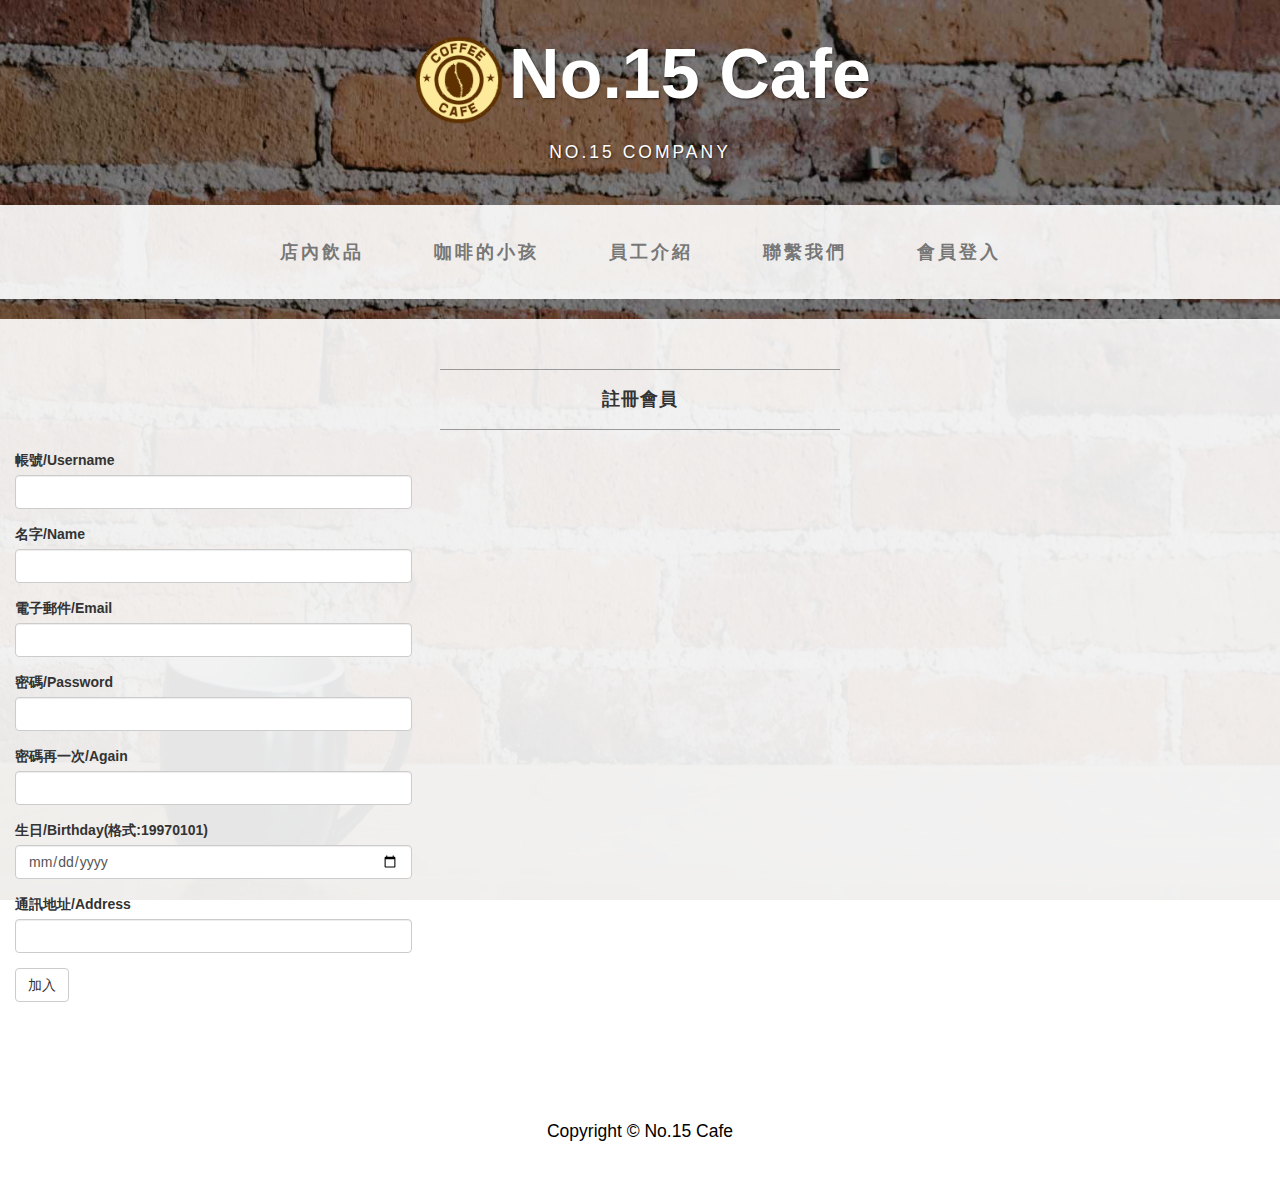
<file: ADD.html>
<!DOCTYPE html>
<html lang="en">

<head>

    <meta charset="utf-8">
    <meta http-equiv="X-UA-Compatible" content="IE=edge">
    <meta name="viewport" content="width=device-width, initial-scale=1">
    <meta name="description" content="">
    <meta name="author" content="">
    <meta http-equiv="Content-Type" content="text/html; charset=utf-8" />
    <title>聯繫我們</title>

    <!-- Bootstrap Core CSS -->
    <link href="css/bootstrap.min.css" rel="stylesheet">

    <!-- Custom CSS -->
    <link href="css/business-casual.css" rel="stylesheet">

    <!-- Fonts -->
    <!--<link href="https://fonts.googleapis.com/css?family=Open+Sans:300italic,400italic,600italic,700italic,800italic,400,300,600,700,800" rel="stylesheet" type="text/css">
    <link href="https://fonts.googleapis.com/css?family=Josefin+Slab:100,300,400,600,700,100italic,300italic,400italic,600italic,700italic" rel="stylesheet" type="text/css">-->

    <!-- HTML5 Shim and Respond.js IE8 support of HTML5 elements and media queries -->
    <!-- WARNING: Respond.js doesn't work if you view the page via file:// -->
    <!--[if lt IE 9]>
        <script src="https://oss.maxcdn.com/libs/html5shiv/3.7.0/html5shiv.js"></script>
        <script src="https://oss.maxcdn.com/libs/respond.js/1.4.2/respond.min.js"></script>
    <![endif]-->

    <script>
        function submit() {
            alert("完成寄出！");
        }

    </script>

</head>

<body>

    <div class="brand"><img src="coffee.png" alt="Mountain View" style="width:100px;height:100px;text-align:center">No.15 Cafe </div>
   
    <div class="address-bar">No.15 Company</div>

    <!-- Navigation -->
    <nav class="navbar navbar-default" role="navigation">
        <div class="container">
            <!-- Brand and toggle get grouped for better mobile display -->
            <div class="navbar-header">
                <button type="button" class="navbar-toggle" data-toggle="collapse" data-target="#bs-example-navbar-collapse-1">
                    <span class="sr-only">Toggle navigation</span>
                    <span class="icon-bar"></span>
                    <span class="icon-bar"></span>
                    <span class="icon-bar"></span>
                </button>
                <!-- navbar-brand is hidden on larger screens, but visible when the menu is collapsed -->
                <a class="navbar-brand" href="index.html">Business Casual</a>
            </div>
            <!-- Collect the nav links, forms, and other content for toggling -->
            <div class="collapse navbar-collapse" id="bs-example-navbar-collapse-1">
                <ul class="nav navbar-nav">
                    <li>
                        <a href="index.html"><strong>店內飲品</strong></a>
                    </li>
                    <li>
                        <a href="blog.html"><strong>咖啡的小孩</strong></a>
                    </li>
                    <li>
                        <a href="booking.html"><strong>員工介紹</strong></a>
                    </li>
                    <li>
                        <a href="contact.html"><strong>聯繫我們</strong></a>
                    </li>
                    <li>
                        <a href="open.php"><strong>會員登入</strong></a>
                    </li>
                    
                </ul>
            </div>
            <!-- /.navbar-collapse -->
        </div>
        <!-- /.container -->
    </nav>

   

        <div class="row">
            <div class="box">
                <div class="col-lg-12">
                    <hr>
                    <h2 class="intro-text text-center">
                        <strong>註冊會員</strong>
                    </h2>
                    <hr>
                    
                    <form name="form" method="post" action="register_finish.php">
                    <form role="form">
                        <div class="row">
                             <div class="form-group col-lg-4">
                                <label >帳號/Username</label>
                                <input  type="text" name="id" class="form-control">
                            </div>
                            <div class="clearfix"></div>
                             
                            <div class="form-group col-lg-4">
                                <label>名字/Name</label>
                                <input type="text" name="nam" class="form-control">
                            </div>
                             <div class="clearfix"></div>
                            <div class="form-group col-lg-4">
                                <label>電子郵件/Email 
                                </label>
                                <input type="email" name="emai" class="form-control">
                            </div>
                             
                             <div class="clearfix"></div>
                            <div class="form-group col-lg-4">
                                <label>密碼/Password</label>
                                <input type="password" name="pw" class="form-control">
                            </div>
                            <div class="clearfix"></div>
                             <div class="form-group col-lg-4">
                                <label>密碼再一次/Again</label>
                                <input type="password" name="pw2" class="form-control">
                            </div>
                            <div class="clearfix"></div>
                             <div class="form-group col-lg-4">
                                <label>生日/Birthday(格式:19970101)</label>
                                <input type="date" name="bir" class="form-control">
                            </div>
                            <div class="clearfix"></div>
                             <div class="form-group col-lg-4">
                                <label>通訊地址/Address</label>
                                <input type="text" name="sddr" class="form-control">
                            </div>
                           
                            <div class="form-group col-lg-12">
                                <input type="hidden" name="save" value="contact">
                                <button type="submit" class="btn btn-default" onclick="alert('填寫完成!')">加入</button>
                            </div>
                        </div>
                    </form>
                </div>
            </div>
        </div>

    </div>
    <!-- /.container -->

    <footer>
        <div class="container">
            <div class="row">
                <div class="col-lg-12 text-center">
                     <p>Copyright &copy; No.15 Cafe </p>
                </div>
            </div>
        </div>
    </footer>

    <!-- jQuery -->
    <script src="js/jquery.js"></script>

    <!-- Bootstrap Core JavaScript -->
    <script src="js/bootstrap.min.js"></script>

</body>

</html>
</file>
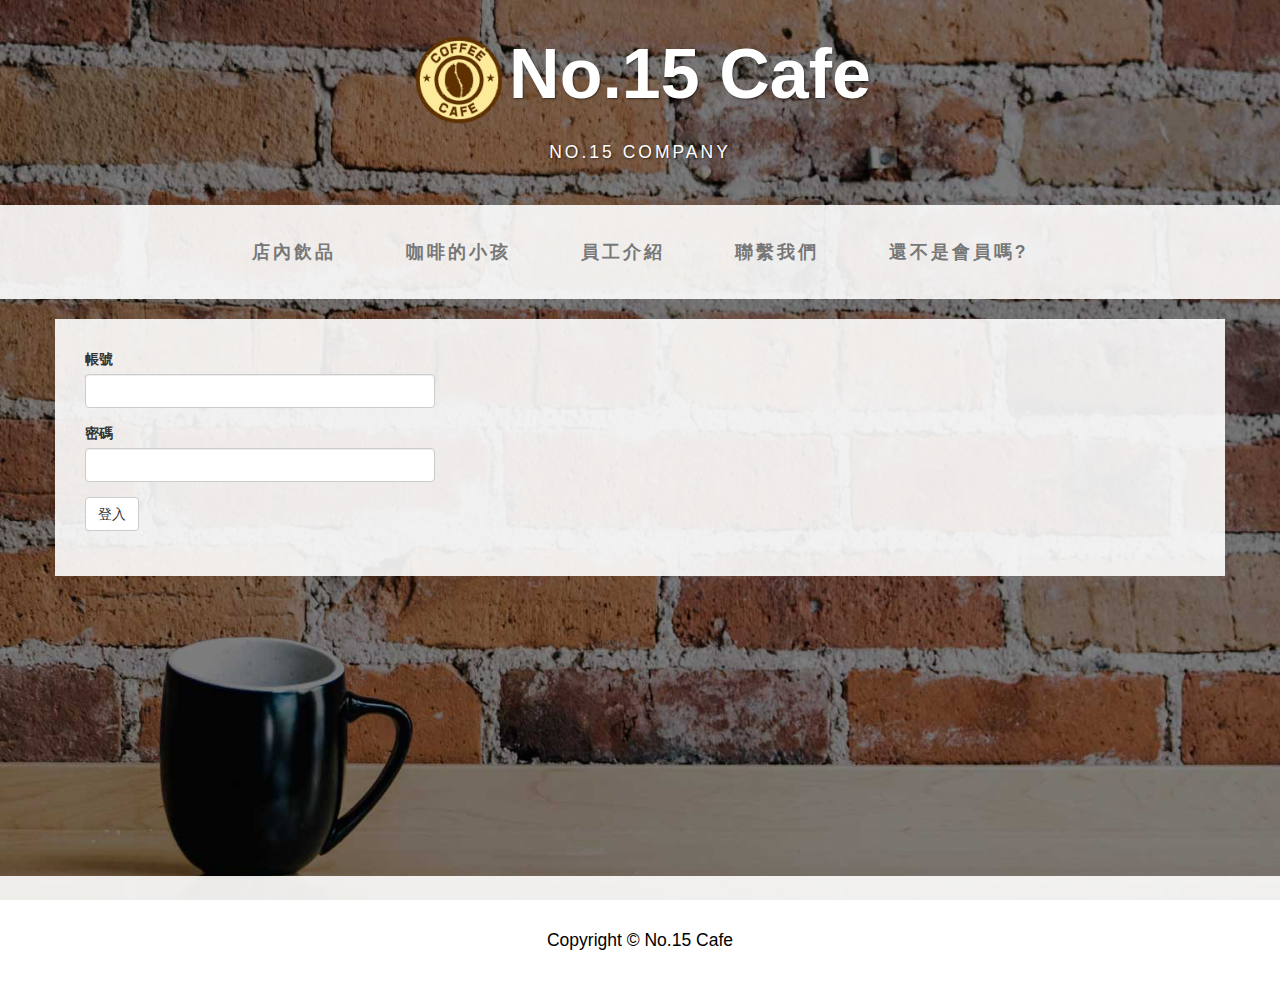
<file: open.html>
<!DOCTYPE html>
<html lang="en">

<head>

    <meta charset="utf-8">
    <meta http-equiv="X-UA-Compatible" content="IE=edge">
    <meta name="viewport" content="width=device-width, initial-scale=1">
    <meta name="description" content="">
    <meta name="author" content="">

    <title>聯繫我們</title>

    <!-- Bootstrap Core CSS -->
    <link href="css/bootstrap.min.css" rel="stylesheet">

    <!-- Custom CSS -->
    <link href="css/business-casual.css" rel="stylesheet">

    <!-- Fonts -->
    <!--<link href="https://fonts.googleapis.com/css?family=Open+Sans:300italic,400italic,600italic,700italic,800italic,400,300,600,700,800" rel="stylesheet" type="text/css">
    <link href="https://fonts.googleapis.com/css?family=Josefin+Slab:100,300,400,600,700,100italic,300italic,400italic,600italic,700italic" rel="stylesheet" type="text/css">-->

    <!-- HTML5 Shim and Respond.js IE8 support of HTML5 elements and media queries -->
    <!-- WARNING: Respond.js doesn't work if you view the page via file:// -->
    <!--[if lt IE 9]>
        <script src="https://oss.maxcdn.com/libs/html5shiv/3.7.0/html5shiv.js"></script>
        <script src="https://oss.maxcdn.com/libs/respond.js/1.4.2/respond.min.js"></script>
    <![endif]-->

    <script>
        function submit() {
            alert("完成寄出！");
        }

    </script>

</head>

<body>

    <div class="brand"><img src="coffee.png" alt="Mountain View" style="width:100px;height:100px;text-align:center">No.15 Cafe </div>
   
    <div class="address-bar">No.15 Company</div>

    <!-- Navigation -->
    <nav class="navbar navbar-default" role="navigation">
        <div class="container">
            <!-- Brand and toggle get grouped for better mobile display -->
            <div class="navbar-header">
                <button type="button" class="navbar-toggle" data-toggle="collapse" data-target="#bs-example-navbar-collapse-1">
                    <span class="sr-only">Toggle navigation</span>
                    <span class="icon-bar"></span>
                    <span class="icon-bar"></span>
                    <span class="icon-bar"></span>
                </button>
                <!-- navbar-brand is hidden on larger screens, but visible when the menu is collapsed -->
                <a class="navbar-brand" href="index.html">Business Casual</a>
            </div>
            <!-- Collect the nav links, forms, and other content for toggling -->
            <div class="collapse navbar-collapse" id="bs-example-navbar-collapse-1">
                <ul class="nav navbar-nav">
                    <li>
                        <a href="index.html"><strong>店內飲品</strong></a>
                    </li>
                    <li>
                        <a href="blog.html"><strong>咖啡的小孩</strong></a>
                    </li>
                    <li>
                        <a href="booking.html"><strong>員工介紹</strong></a>
                    </li>
                    <li>
                        <a href="contact.html"><strong>聯繫我們</strong></a>
                    </li>
                    
                    <li>
                        <a href="ADD.html"><strong>還不是會員嗎?</strong></a>
                    </li>
                </ul>
            </div>
            <!-- /.navbar-collapse -->
        </div>
        <!-- /.container -->
    </nav>

    <div class="container">
     
       

        <div class="row">
            <div class="box">
                <div class="col-lg-12">
                   
                    <form role="form">
                        <div class="row">

                            <div class="form-group col-lg-4" >
                                 
                                <label>帳號</label>
                                <input type="text" class="form-control">
                            </div>
                            <div class="clearfix"></div>
                            <div class="form-group col-lg-4">
                                <label>密碼
                                </label>
                                <input type="email" class="form-control">
                            </div>
                           
                            <div class="form-group col-lg-12">
                                <input type="hidden" name="save" value="contact">
                                <button type="submit" class="btn btn-default" onclick="alert('填寫完成!')">登入</button>
                            </div>
                            
                           
                            
                        </div>
                    </form>
                </div>
            </div>
        </div>

    </div>
    <br><br><br><br><br><br><br><br><br><br><br><br><br><br>
    <!-- /.container -->



    <footer>
        <div class="container">
            <div class="row">
                <div class="col-lg-12 text-center">
                     <p>Copyright &copy; No.15 Cafe </p>
                </div>
            </div>
        </div>
    </footer>

    <!-- jQuery -->
    <script src="js/jquery.js"></script>

    <!-- Bootstrap Core JavaScript -->
    <script src="js/bootstrap.min.js"></script>

</body>

</html>
</file>
<file: css/business-casual.css>
/*!
 * Start Bootstrap - Business Casual (http://startbootstrap.com/)
 * Copyright 2013-2016 Start Bootstrap
 * Licensed under MIT (https://github.com/BlackrockDigital/startbootstrap/blob/gh-pages/LICENSE)
 */

body {
    font-family: "Open Sans","Helvetica Neue",Helvetica,Arial,sans-serif;
    background: url('../img/bg.jpg') no-repeat center center fixed;
    -webkit-background-size: cover;
    -moz-background-size: cover;
    background-size: cover;
    -o-background-size: cover;
}

h1,
h2,
h3,
h4,
h5,
h6 {
    text-transform: uppercase;
    font-family: "Josefin Slab","Helvetica Neue",Helvetica,Arial,sans-serif;
    font-weight: 700;
    letter-spacing: 1px;
}

p {
    font-size: 1.25em;
    line-height: 1.6;
    color: #000;
}

hr {
    max-width: 400px;
    border-color: #999999;
}

.brand,
.address-bar {
    display: none;
}

.navbar-brand {
    text-transform: uppercase;
    font-weight: 900;
    letter-spacing: 2px;
}

.navbar-nav {
    text-transform: uppercase;
    font-weight: 400;
    letter-spacing: 3px;
}

.img-full {
    min-width: 100%;
    
}

.brand-before,
.brand-name {
    text-transform: capitalize;
}

.brand-before {
    margin: 15px 0;
}

.brand-name {
    margin: 0;
    font-size: 4em;
}

.tagline-divider {
    margin: 15px auto 3px;
    max-width: 250px;
    border-color: #999999;
}

.box {
    margin-bottom: 20px;
    padding: 30px 15px;
    background: #fff;
    background: rgba(255,255,255,0.9);
}

.intro-text {
    text-transform: uppercase;
    font-size: 1.25em;
    font-weight: 400;
    letter-spacing: 1px;
}

.img-border {
    float: none;
    margin: 0 auto 0;
    border: #999999 solid 1px;
}

.img-left {
    float: none;
    margin: 0 auto 0;
}

footer {
    background: #fff;
    background: rgba(255,255,255,0.9);
}

footer p {
    margin: 0;
    padding: 50px 0;
}

@media screen and (min-width:768px) {
    .brand {
        display: inherit;
        margin: 0;
        padding: 30px 0 10px;
        text-align: center;
        text-shadow: 1px 1px 2px rgba(0,0,0,0.5);
        font-family: "Josefin Slab","Helvetica Neue",Helvetica,Arial,sans-serif;
        font-size: 5em;
        font-weight: 700;
        line-height: normal;
        color: #fff;
    }
    .brand2 {
        display: inherit;
        margin: 0;
        padding: 30px 0 10px;
        text-align: center;
        text-shadow: 1px 1px 2px rgba(0,0,0,0.5);
        font-family: "Josefin Slab","Helvetica Neue",Helvetica,Arial,sans-serif;
        font-size: 3em;
        font-weight: 700;
        line-height: normal;
        color: #000;
    }

    .top-divider {
        margin-top: 0;
    }

    .img-left {
        float: left;
        margin-right: 25px;
    }

    .address-bar {
        display: inherit;
        margin: 0;
        padding: 0 0 40px;
        text-align: center;
        text-shadow: 1px 1px 2px rgba(0,0,0,0.5);
        text-transform: uppercase;
        font-size: 1.25em;
        font-weight: 400;
        letter-spacing: 3px;
        color: #fff;
    }

    .navbar {
        border-radius: 0;
    }

    .navbar-header {
        display: none;
    }

    .navbar {
        min-height: 0;
    }

    .navbar-default {
        border: none;
        background: #fff;
        background: rgba(255,255,255,0.9);
    }

    .nav>li>a {
        padding: 35px;
    }

    .navbar-nav>li>a {
        line-height: normal;
    }

    .navbar-nav {
        display: table;
        float: none;
        margin: 0 auto;
        table-layout: fixed;
        font-size: 1.25em;
    }
}

@media screen and (min-width:1200px) {
    .box:after {
        content: '';
        display: table;
        clear: both;
    }
}
</file>
